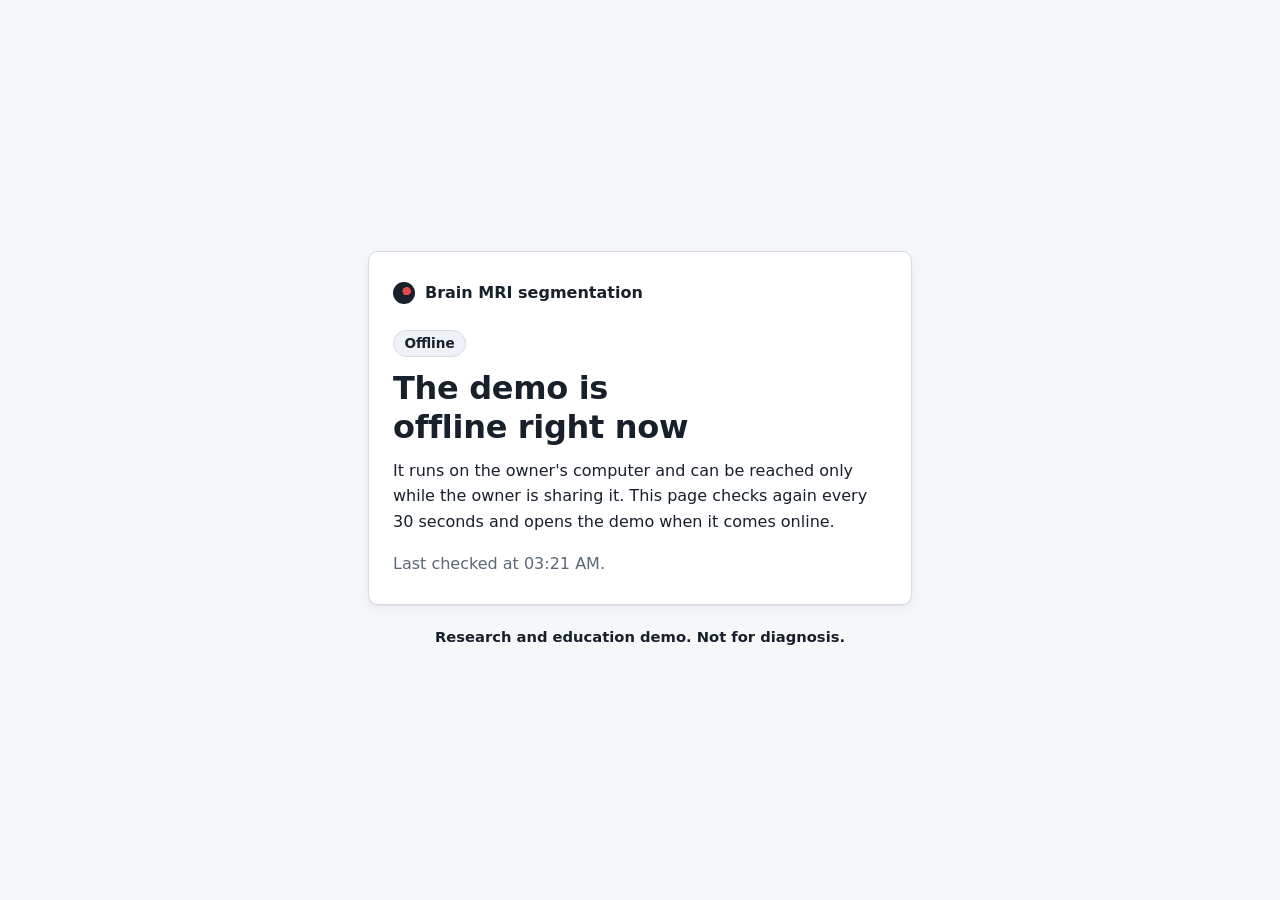
<file: index.html>
<!doctype html>
<html lang="en">
<head>
  <meta charset="utf-8">
  <meta name="viewport" content="width=device-width, initial-scale=1">
  <!-- Only this folder's own files may load; the page sends nothing anywhere else. -->
  <meta http-equiv="Content-Security-Policy"
        content="default-src 'none'; script-src 'self'; style-src 'self'; connect-src 'self'; img-src 'self'; base-uri 'none'; form-action 'none'">
  <meta name="robots" content="noindex, nofollow">
  <title>Brain MRI segmentation · Demo</title>
  <link rel="stylesheet" href="door.css">
</head>
<body>
  <main class="door" id="door" data-state="checking" aria-live="polite">
    <p class="brand">
      <span class="brand__mark" aria-hidden="true"></span>
      <span>Brain MRI segmentation</span>
    </p>

    <section id="state-checking">
      <h1>Checking whether the demo is online</h1>
      <p>One moment.</p>
    </section>

    <section id="state-online" hidden>
      <p class="badge badge--online">Online</p>
      <h1>The demo is online</h1>
      <p>
        It runs on the owner's computer and is shared through a temporary link.
        If your browser then asks you to sign in, the owner gives you the user
        name and the access code.
      </p>
      <p id="forward-note" aria-live="off">Opening the demo in <span id="forward-count">a few seconds</span>.</p>
      <p class="actions">
        <a class="btn btn--primary" id="open-link" rel="noopener noreferrer">Open the demo now</a>
        <button type="button" class="btn" id="stay-button">Stay on this page</button>
      </p>
      <p class="muted" id="until-note" hidden>
        Sharing is planned to stop at <span id="until-time"></span>, your local time.
      </p>
    </section>

    <section id="state-offline" hidden>
      <p class="badge">Offline</p>
      <h1>The demo is offline right now</h1>
      <p>
        It runs on the owner's computer and can be reached only while the owner is
        sharing it. This page checks again every 30 seconds and opens the demo when
        it comes online.
      </p>
      <p class="muted">Last checked at <span id="checked-time">…</span>.</p>
    </section>

    <noscript>
      <p class="notice">
        This page needs JavaScript to find the demo's current address. Turn it on and
        reload, or ask the owner for the link.
      </p>
    </noscript>
  </main>

  <footer class="foot">
    <p><strong>Research and education demo. Not for diagnosis.</strong></p>
  </footer>

  <script src="door.js"></script>
</body>
</html>
</file>
<file: door.css>
/* Front door of the brain MRI demo. Own CSS, no framework, no CDN.
   Colours follow scans/static/scans/css/site.css so both look like one site. */

:root {
  --bg: #f6f7f9;
  --surface: #ffffff;
  --surface-2: #eef1f5;
  --text: #17202b;
  --muted: #5b6878;
  --border: #d5dbe3;
  --accent: #1f5fbf;
  --accent-text: #ffffff;
  --ok-soft: #e3f4ea;
  --ok-border: #8cc9a4;
  --shadow: 0 1px 2px rgba(16, 24, 40, 0.06), 0 4px 14px rgba(16, 24, 40, 0.05);
  --font: system-ui, -apple-system, "Segoe UI", Roboto, "Helvetica Neue", Arial, sans-serif;
}

@media (prefers-color-scheme: dark) {
  :root {
    --bg: #10151c;
    --surface: #18202a;
    --surface-2: #212b37;
    --text: #e7ecf2;
    --muted: #9aa7b6;
    --border: #2f3b49;
    --accent: #6ea5f5;
    --accent-text: #0c1420;
    --ok-soft: #173224;
    --ok-border: #2f6b48;
    --shadow: none;
  }
}

*, *::before, *::after { box-sizing: border-box; }

html { -webkit-text-size-adjust: 100%; }

body {
  margin: 0;
  min-height: 100vh;
  display: flex;
  flex-direction: column;
  align-items: center;
  justify-content: center;
  gap: 1.25rem;
  padding: 1.5rem 1rem;
  background: var(--bg);
  color: var(--text);
  font-family: var(--font);
  font-size: 1rem;
  line-height: 1.6;
}

[hidden] { display: none !important; }

.door {
  width: 100%;
  max-width: 34rem;
  padding: 1.75rem 1.5rem;
  background: var(--surface);
  border: 1px solid var(--border);
  border-radius: 10px;
  box-shadow: var(--shadow);
}

.brand { display: flex; align-items: center; gap: 0.6rem; margin: 0 0 1.5rem; font-weight: 700; }
.brand__mark {
  width: 1.4rem; height: 1.4rem; border-radius: 50%; flex: none;
  background: radial-gradient(circle at 62% 42%, #e5484d 0 22%, transparent 23%), var(--text);
}

h1 { font-size: clamp(1.5rem, 5vw, 2rem); line-height: 1.2; margin: 0 0 0.75rem; letter-spacing: -0.01em; text-wrap: balance; }
p { margin: 0 0 1rem; }
section > p:last-child { margin-bottom: 0; }

.muted { color: var(--muted); }
:focus-visible { outline: 3px solid var(--accent); outline-offset: 2px; }

.badge {
  display: inline-block; margin: 0 0 0.75rem; padding: 0.1rem 0.65rem;
  border: 1px solid var(--border); border-radius: 999px;
  background: var(--surface-2); font-size: 0.85rem; font-weight: 600;
}
.badge--online { background: var(--ok-soft); border-color: var(--ok-border); }

.actions { display: flex; flex-wrap: wrap; gap: 0.6rem; }
.btn {
  display: inline-flex; align-items: center; justify-content: center;
  font: inherit; font-weight: 600; line-height: 1.2;
  padding: 0.6rem 1.1rem; border-radius: 8px;
  border: 1px solid var(--border); background: var(--surface); color: var(--text);
  text-decoration: none; cursor: pointer;
}
.btn:hover { border-color: var(--accent); }
.btn--primary { background: var(--accent); border-color: var(--accent); color: var(--accent-text); }
.btn--primary:hover { filter: brightness(1.08); }

.notice { padding: 0.8rem 1rem; border: 1px solid var(--border); border-radius: 8px; background: var(--surface-2); }

.foot { max-width: 34rem; text-align: center; font-size: 0.92rem; }
.foot p { margin: 0; }
</file>
